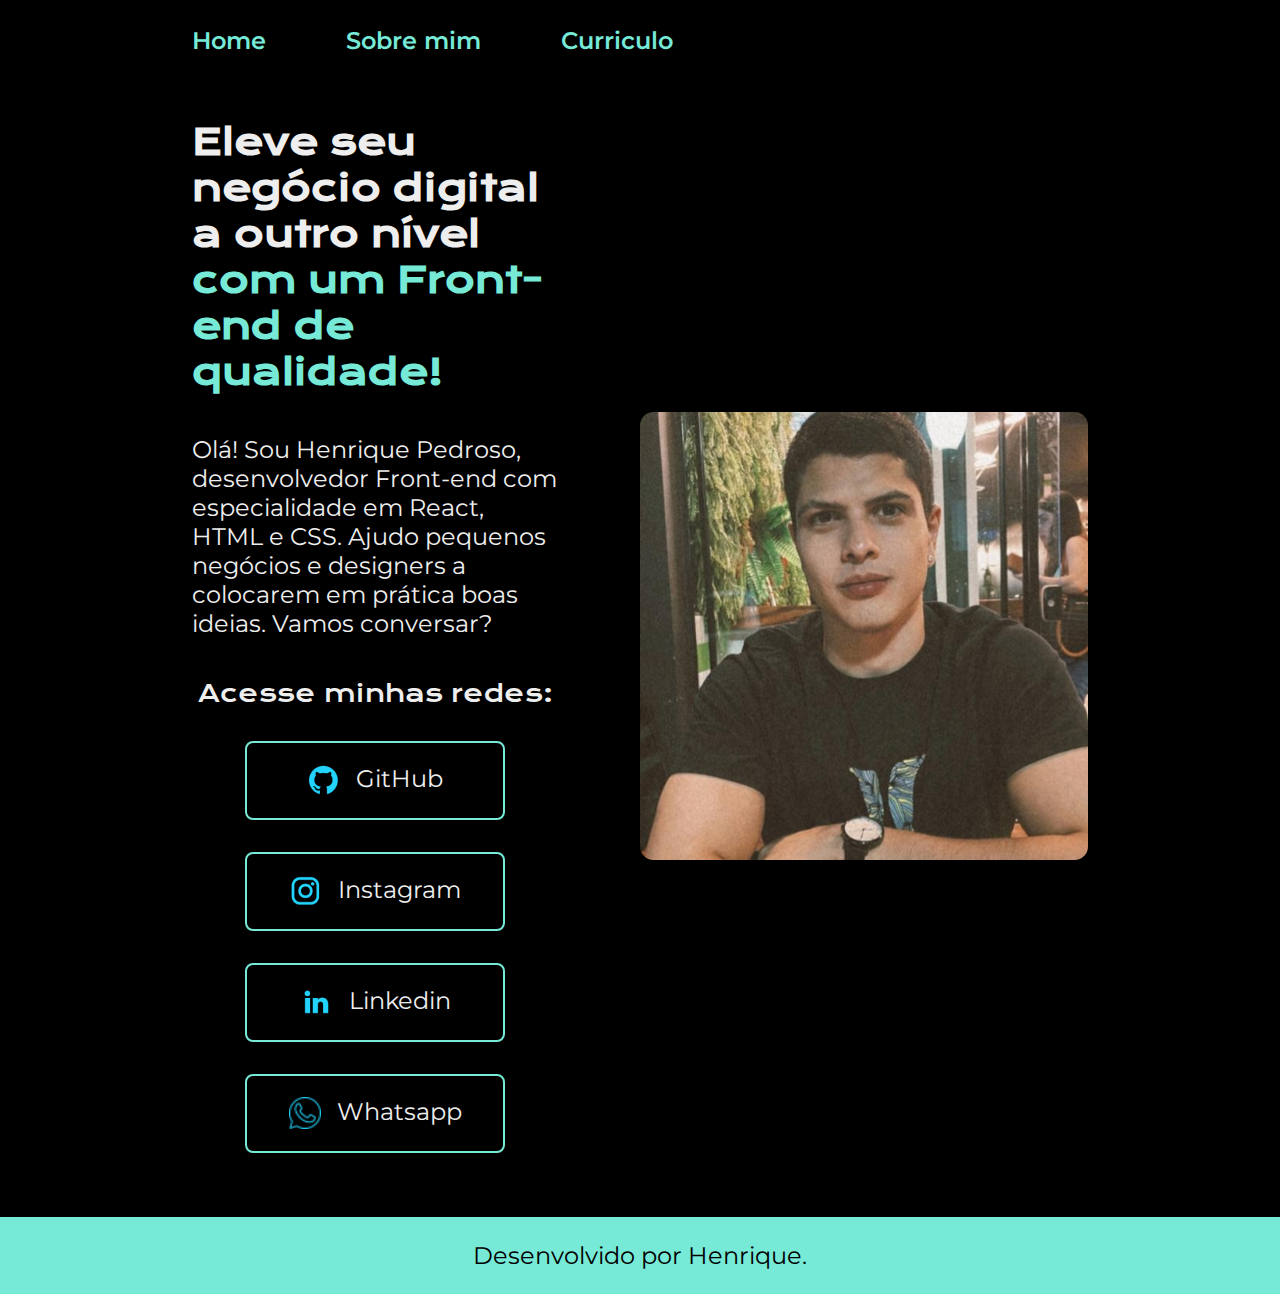
<file: index.html>
<!DOCTYPE html>
<html lang="pt-br">

<head>
    <meta charset="UTF-8">
    <meta http-equiv="X-UA-Compatible" content="IE=edge">
    <meta name="viewport" content="width=device-width, initial-scale=1.0">
    <title>Portifolio</title>
    <link rel="stylesheet" href="./style/style.css">
</head>

<body>
    <header class="cabecalho">
        <nav class="cabecalho__menu">
            <a class="cabecalho__menu__link" href="index.html">Home</a>
            <a class="cabecalho__menu__link" href="about.html">Sobre mim</a>
            <a class="cabecalho__menu__link" href="Curriculo.html">Curriculo</a>
        </nav>
    </header>
    <main class="apresentacao">
        <section class="apresentacao__conteudo">
            <h1 class="apresentacao__conteudo__titulo">Eleve seu negócio digital a outro nível<strong 
            class="titulo-destaque"> com um Front-end de qualidade!
            </strong></h1>
            <p class="apresentacao__conteudo__texto">Olá! Sou Henrique Pedroso, desenvolvedor
            Front-end com especialidade em React, HTML e
            CSS. Ajudo pequenos negócios e designers a
            colocarem em prática boas ideias. Vamos
            conversar?</p>
            <div class="apresentacao__links">
                <h2 class="apresentacao__links__subtitulo">Acesse minhas redes:</h2>                
                <a class="apresentacao__links__navegacao" href="https://github.com/henriquepedroso1">
                    <img src="./assets/github.png">
                    GitHub
                </a>
                <a class="apresentacao__links__navegacao" href="https://instagram.com/henriquepedroso1">
                    <img src="./assets/instagram.png">
                    Instagram
                </a>
                <a class="apresentacao__links__navegacao" href="https://www.linkedin.com/in/henrique-pedroso-766893160/">
                    <img src="./assets/linkedin.png">
                    Linkedin
                <a class="apresentacao__links__navegacao" href="https://wa.me/15996334892">
                    <img src="./assets/whatsapp.png" height="32px" width="32px">
                    Whatsapp
                </a>
            </div>
        </section>
        <img class="img" src="./assets/WhatsApp Image 2023-05-22 at 20.20.55.jpeg" alt="Foto do Henrique" height="800" width="600">
    </main>
    <footer class="rodape">
        <p>Desenvolvido por Henrique.</p>
    </footer>
</body>

</html>
</file>
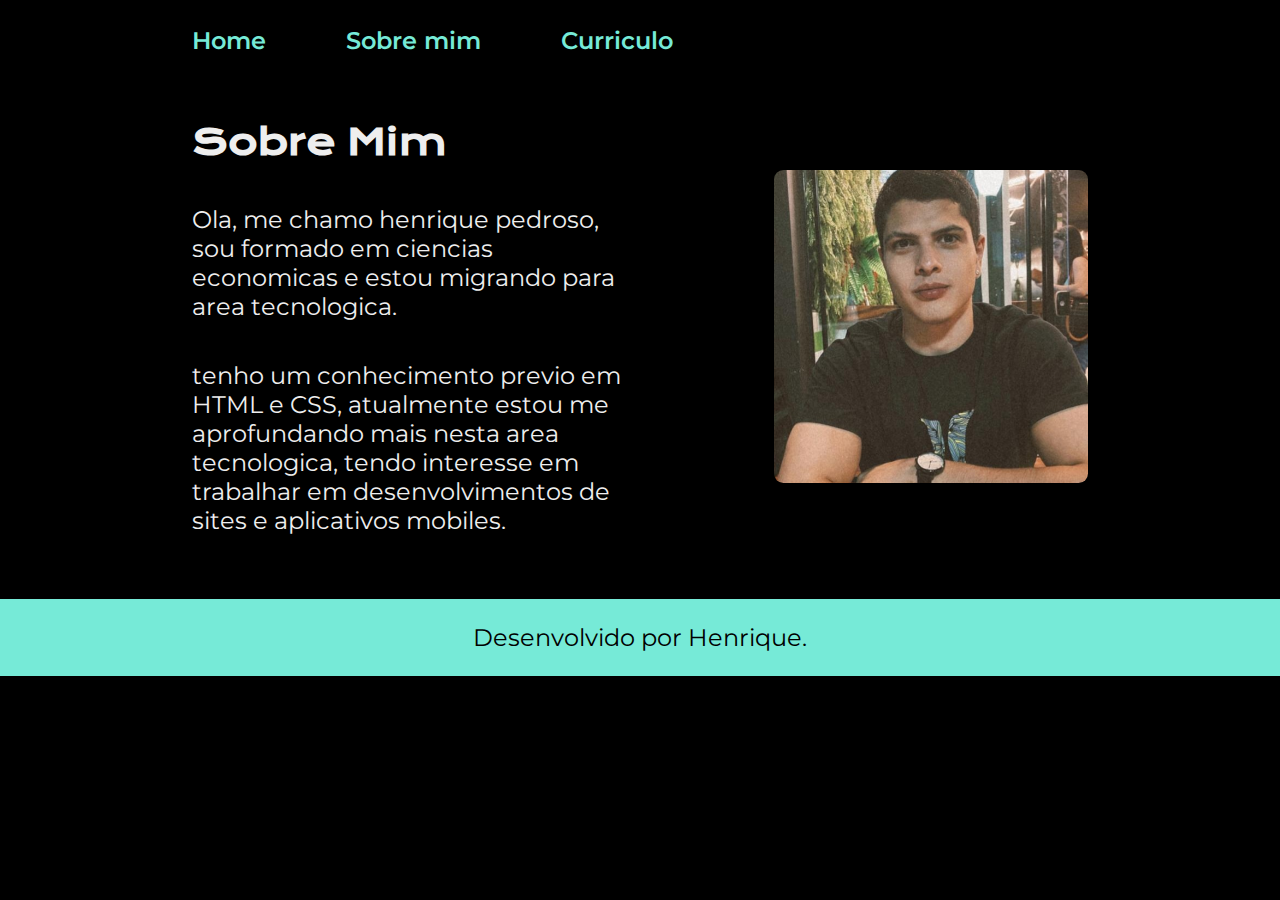
<file: about.html>
<!DOCTYPE html>
<html lang="pt-br">
<head>
    <meta charset="UTF-8">
    <meta http-equiv="X-UA-Compatible" content="IE=edge">
    <meta name="viewport" content="width=device-width, initial-scale=1.0">
    <title>Sobre mim</title>
    <link rel="stylesheet" href="./style/style.css">
</head>
<body>
    <header class="cabecalho">
        <nav class="cabecalho__menu">
            <a class="cabecalho__menu__link" href="index.html">Home</a>
            <a class="cabecalho__menu__link" href="about.html">Sobre mim</a>
            <a class="cabecalho__menu__link" href="Curriculo.html">Curriculo</a>
        </nav>
    </header>

    <main class="apresentacao">
        <section class="apresentacao__conteudo">
            <h1 class="apresentacao__conteudo__titulo">Sobre Mim</h1>
            <p class="apresentacao__conteudo__texto">Ola, me chamo henrique pedroso, sou formado em ciencias economicas e estou migrando para area tecnologica.</p>
            <p class="apresentacao__conteudo__texto">tenho um conhecimento previo em HTML e CSS, atualmente estou me aprofundando mais nesta area tecnologica, tendo interesse em trabalhar em desenvolvimentos de sites e aplicativos mobiles.</p>
        </section>
        <img class="img_about" src="./assets/WhatsApp Image 2023-05-22 at 20.20.55.jpeg" alt="Henrique pedroso" height="467.71px" width="532px">
    </main>

    <footer class="rodape">
        <p>Desenvolvido por Henrique.</p>
    </footer>
</body>
</html>
</file>
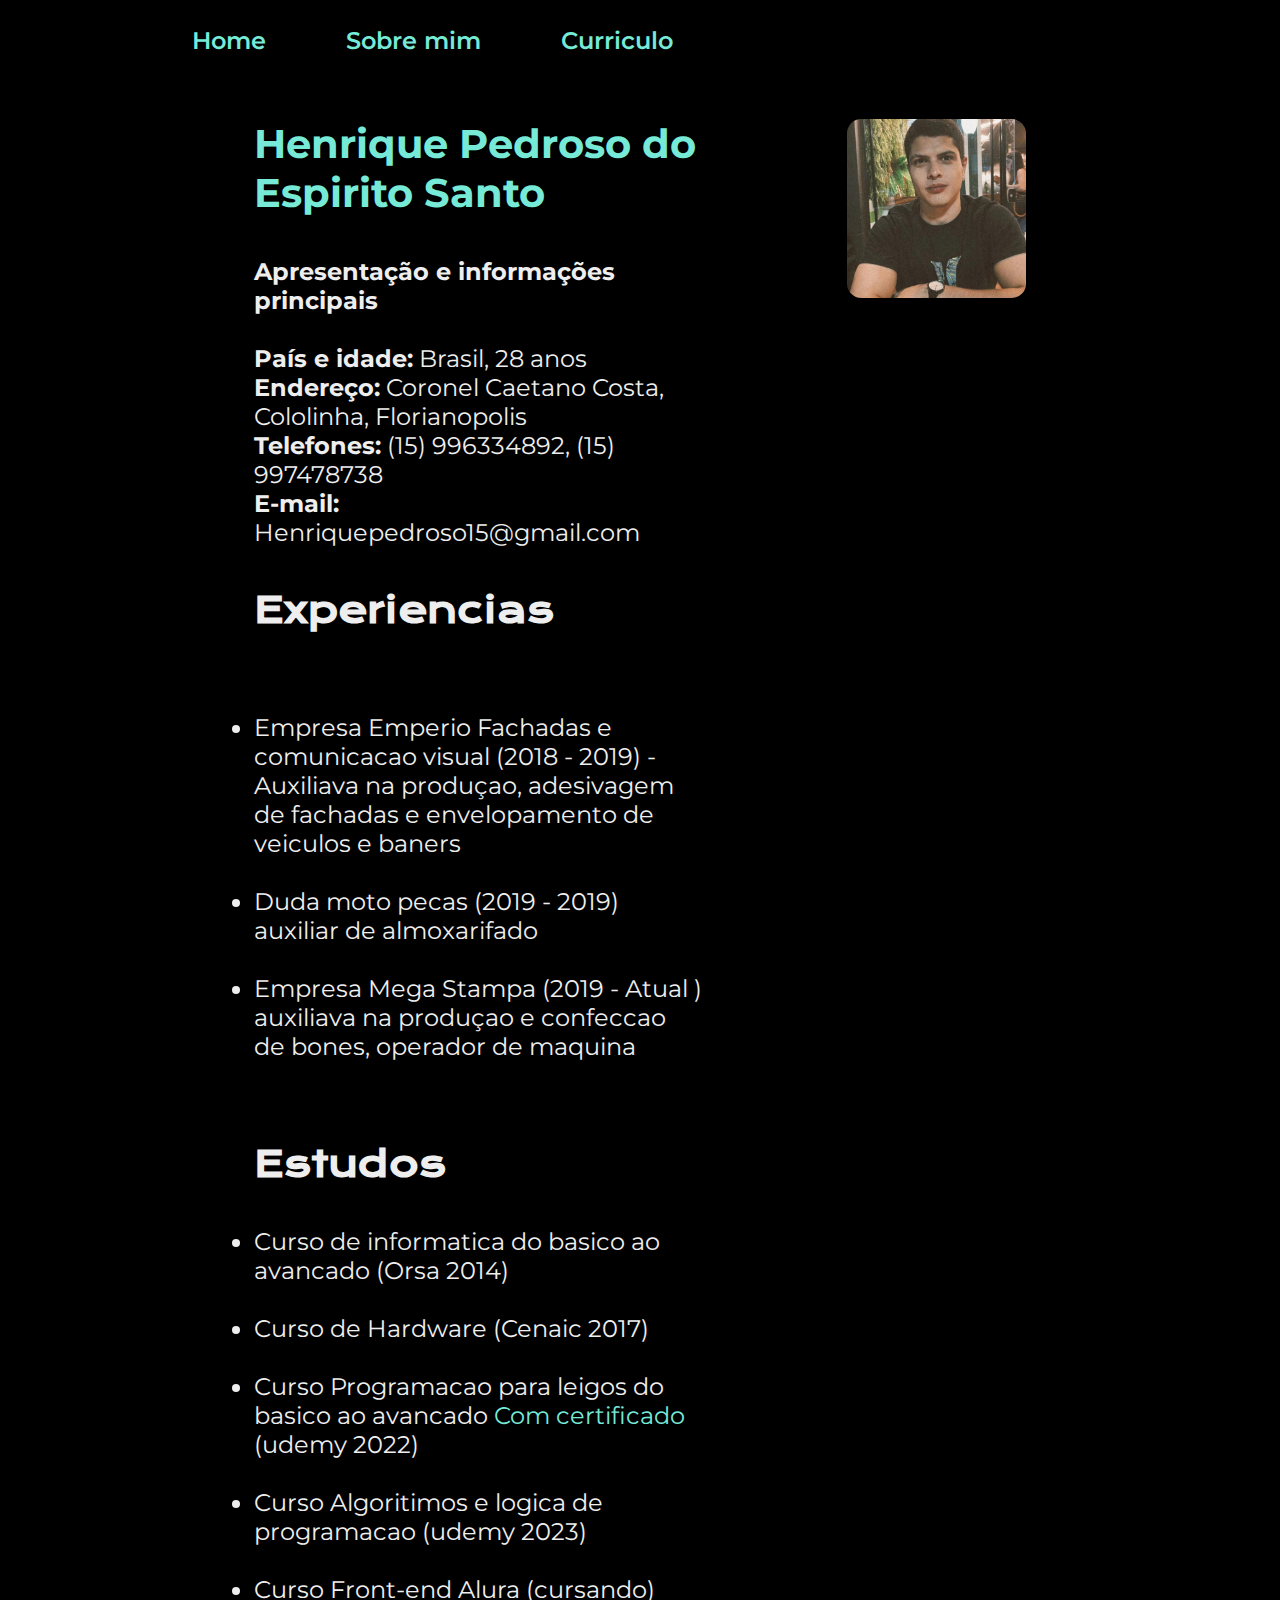
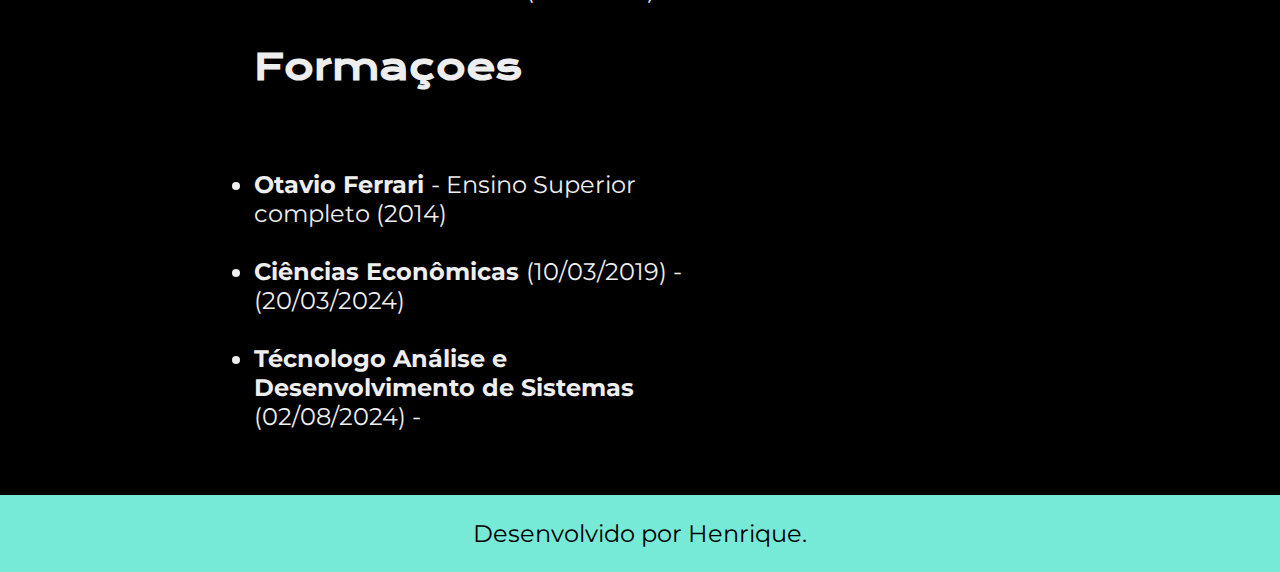
<file: Curriculo.html>
<!DOCTYPE html>
<html lang="pt-br">
<head>
    <meta charset="UTF-8">
    <meta http-equiv="X-UA-Compatible" content="IE=edge">
    <meta name="viewport" content="width=device-width, initial-scale=1.0">
    <title>Document</title>
    <link rel="stylesheet" href="./style/style.css">    
</head>
<body>
    <body>
        <header class="cabecalho">
            <nav class="cabecalho__menu">
                <a class="cabecalho__menu__link" href="index.html">Home</a>
                <a class="cabecalho__menu__link" href="about.html">Sobre mim</a>
                <a class="cabecalho__menu__link" href="Curriculo.html">Curriculo</a>
            </nav>
        </header>
    
        <main class="apresentacao_cv">
            <section class="apresentacao__conteudo">
                <h1 class="apresentacao__conteudo__nome">Henrique Pedroso do Espirito Santo </h1>               
                <p class="apresentacao__conteudo__dados">
                    <strong>Apresentação e informações principais</strong><br>
                    <br> <strong>País e idade:</strong> Brasil, 28 anos
                    <br> <strong>Endereço:</strong> Coronel Caetano Costa, Cololinha, Florianopolis
                    <br><strong>Telefones:</strong> (15) 996334892, (15) 997478738
                    <br><strong> E-mail: </strong><E-mail>Henriquepedroso15@gmail.com</E-mail>
                </p>
            <h2 class="apresentacao__conteudo__titulo">Experiencias</h2>
            <p class="apresentacao__conteudo__texto">
            <ul class="apresentacao__conteudo__texto">
            <li>Empresa Emperio Fachadas e comunicacao visual (2018 - 2019) - Auxiliava na produçao, adesivagem de fachadas e envelopamento de veiculos e baners</li>
            <br><li>Duda moto pecas (2019 - 2019) auxiliar de almoxarifado</li>
            <br><li>Empresa Mega Stampa (2019 - Atual ) auxiliava na produçao e confeccao de bones, operador de maquina</li> 
            </ul>
            </p>
            <h2 class="apresentacao__conteudo__titulo" >Estudos</h2>
            <div class="apresentacao__conteudo__texto">
            <ul class="apresentacao__conteudo__texto">
                <li>Curso de informatica do basico ao avancado (Orsa 2014)</li>
                <br><li>Curso de Hardware (Cenaic 2017)</li>
                <br><li>Curso Programacao para leigos do basico ao avancado <a href="https://www.udemy.com/certificate/UC-fe044aeb-282b-4b95-8144-5489c850a571/"> Com certificado</a> (udemy 2022)</a></li>
                <br><li>Curso Algoritimos e logica de programacao (udemy 2023)</li>
                <br><li>Curso Front-end Alura (cursando)</li>
            </ul>
            </div>
            <h2 class="apresentacao__conteudo__titulo">Formaçoes</h2>
            <p class="apresentacao__conteudo__texto">
            <ul class="apresentacao__conteudo__texto">
                <li><strong>Otavio Ferrari </strong> - Ensino Superior completo (2014) </li><br>
                <li><strong>Ciências Econômicas </strong> (10/03/2019) - (20/03/2024)  </li><br>
                <li><strong>Técnologo Análise e Desenvolvimento de Sistemas </strong> (02/08/2024) -  </li>
            </ul>    
        </section>
        <img class="img_a" src="./assets/WhatsApp Image 2023-05-22 at 20.20.55.jpeg" alt="Foto Henrique pedroso" height="250px" width="250px">       
         
        </main>
    
        <footer class="rodape">
            <p>Desenvolvido por Henrique.</p>
        </footer>
    
</body>
</html>
</file>
<file: style/style.css>
@import url('https://fonts.googleapis.com/css2?family=Krona+One&family=Montserrat:wght@400;600&display=swap');

:root {
    --cor-primaria:#000;
    --cor-secundaria: #EEEEEE;
    --cor-terciaria: #76EAD7;
    --cor-hover: #272727;

    --fonte-principal: 'Krona One', sans-serif;
    --fonte-secundaria: 'montserrat', sans-serif; 

    --fonte-tamanho1: 24px;

}

*{
    margin: 0;
    padding: 0;
}

body{
    box-sizing: border-box;
    background-color: var(--cor-primaria);
    color: var(--cor-secundaria);
}

.cabecalho {
    padding: 2% 0% 0% 15%;
}

.cabecalho__menu {
    display: flex;
    gap: 80px;
}


.cabecalho__menu__link {
    font-family: var(--fonte-secundaria);
    font-size: 1.5rem;
    font-weight: 600;
    color: var(--cor-terciaria);
    text-decoration: none;
}

.img { /*imagens index */
    display: flex;
    margin-left: 50 px;
    height: 45%;
    width: 50%;
    border-radius: 3%;
}

/* Imagem About */
.img_about {
    display: flex;
    margin-left: 50 px;
    height: 30%;
    width: 35%;
    border-radius: 3%;
}

.img_a{ /*imagens curriculo*/
    display: flex;
    margin-left: 20px;
    height: 20%;
    width: 20%;
    border-radius: 8%;
}

.apresentacao{
    padding: 5% 15%;
    display: flex;
    align-items: center;
    justify-content: space-between;
    gap: 82px;
}

.apresentacao_cv{ /*Apresentacao do curriculo */
    padding: 5% 15%;
    display: flex;
    justify-content: space-around;
}
.apresentacao__conteudo{
    width: 50%;
    display: flex;
    flex-direction: column;
    gap: 40px;
}

.apresentacao__conteudo__Exp{ /*estilização h2 */
    font-size: 1.88rem;
    font-family: var(--fonte-principal);
    color: var(--cor-terciaria);
}

.apresentacao__conteudo__titulo{ /* h1*/
    font-size: 2.25rem;
    font-family: var(--fonte-principal);
}

.titulo-destaque{
    color: var(--cor-terciaria);
}

.apresentacao__conteudo__texto{
    text-decoration: none;
    font-size: 1.5rem;
    font-family: var(--fonte-secundaria);
  }

.apresentacao__conteudo__nome { /* nomes informativos do curriculo */
    font-family: var(--fonte-secundaria);
    font-size: 2.5rem;
    color:var(--cor-terciaria);
    
}

.apresentacao__conteudo__texto a{ /* texto de certificado do curriculo/*/
    text-decoration: none;
    color: var(--cor-terciaria);
}

.apresentacao__conteudo__dados { /* texto de informaçoes pessoais */
    font-family: var(--fonte-secundaria);
    font-size: var(--fonte-tamanho1);
}


.apresentacao__links__subtitulo {
    font-family: var(--fonte-principal);
    font-weight: 400;
    font-size: 1.5rem;
}

.apresentacao__links{
    display: flex;
    flex-direction: column;
    justify-content: space-between;
    align-items: center;
    gap: 32px;
}

.apresentacao__links__navegacao{
    /* background-color: #22D4FD;  */
    display: flex;
    justify-content: center;
    gap: 16px;
    border: 2px solid var(--cor-terciaria);
    width: 70%;
    text-align: center;
    border-radius: 8px;
    font-size: 1.5rem;
    padding: 21.5px 0;
    text-decoration: none;
    color: var(--cor-secundaria);
    font-family: var(--fonte-secundaria);
}

.apresentacao__links__link:hover {
    background-color: var(--cor-hover);
    padding: 3%;
}

.rodape {
    color: var(--cor-primaria);
    background-color: var(--cor-terciaria);
    padding: 24px;
    text-align: center;
    font-family: var(--fonte-secundaria);
    font-size: 1.5rem;
    font-weight: 400;
}


@media (max-width: 1200px) { /* Para adaptacao de tela com no max 1200px */
    .cabecalho{
        padding: 10%;
    }

    .cabecalho__menu {
        justify-content: center;
    }
    
    .cabecalho__menu__link {
        padding: 10%;
    }

    .apresentacao {
        flex-direction: column-reverse;
        padding: 10%;
    }
    
    .apresentacao_cv {
        flex-direction: column-reverse;
        padding: 3%;
    }

    .apresentacao__conteudo {
        width: auto;
    }
    
  }
</file>
